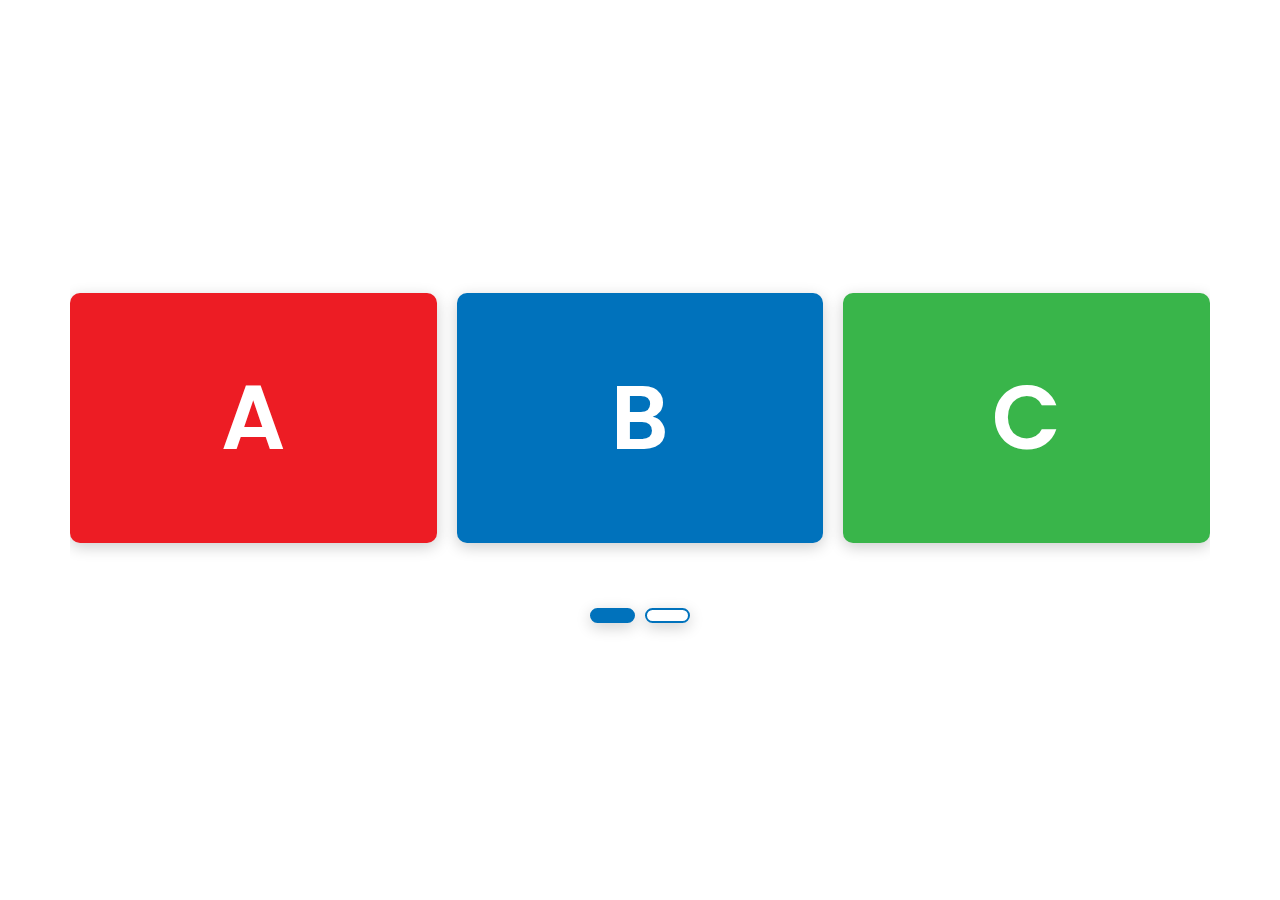
<file: SAMPLE-SLIDER/index.html>
<!DOCTYPE html>
<html lang="en" dir="ltr">
  <head>
    <meta charset="utf-8">
    <link rel="stylesheet" href="style.css">
    <meta name="viewport" content="width=device-width, initial-scale=1.0">
    <script src="https://code.jquery.com/jquery-3.5.1.js"></script>
    <script src="https://cdnjs.cloudflare.com/ajax/libs/OwlCarousel2/2.3.4/owl.carousel.min.js"></script>
    <link rel="stylesheet" href="https://cdnjs.cloudflare.com/ajax/libs/OwlCarousel2/2.3.4/assets/owl.carousel.min.css">
  </head>
  <body>
    <div class="wrapper">
      <div class="carousel owl-carousel">
        <div class="card card-1">
A</div>
<div class="card card-2">
B</div>
<div class="card card-3">
C</div>
<div class="card card-4">
D</div>
<div class="card card-5">
E</div>
</div>
</div>
<script>
      $(".carousel").owlCarousel({
        margin: 20,
        loop: true,
        autoplay: true,
        autoplayTimeout: 2000,
        autoplayHoverPause: true,
        responsive: {
          0:{
            items:1,
            nav: false
          },
          600:{
            items:2,
            nav: false
          },
          1000:{
            items:3,
            nav: false
          }
        }
      });
    </script>

  </body>
</html>
</file>
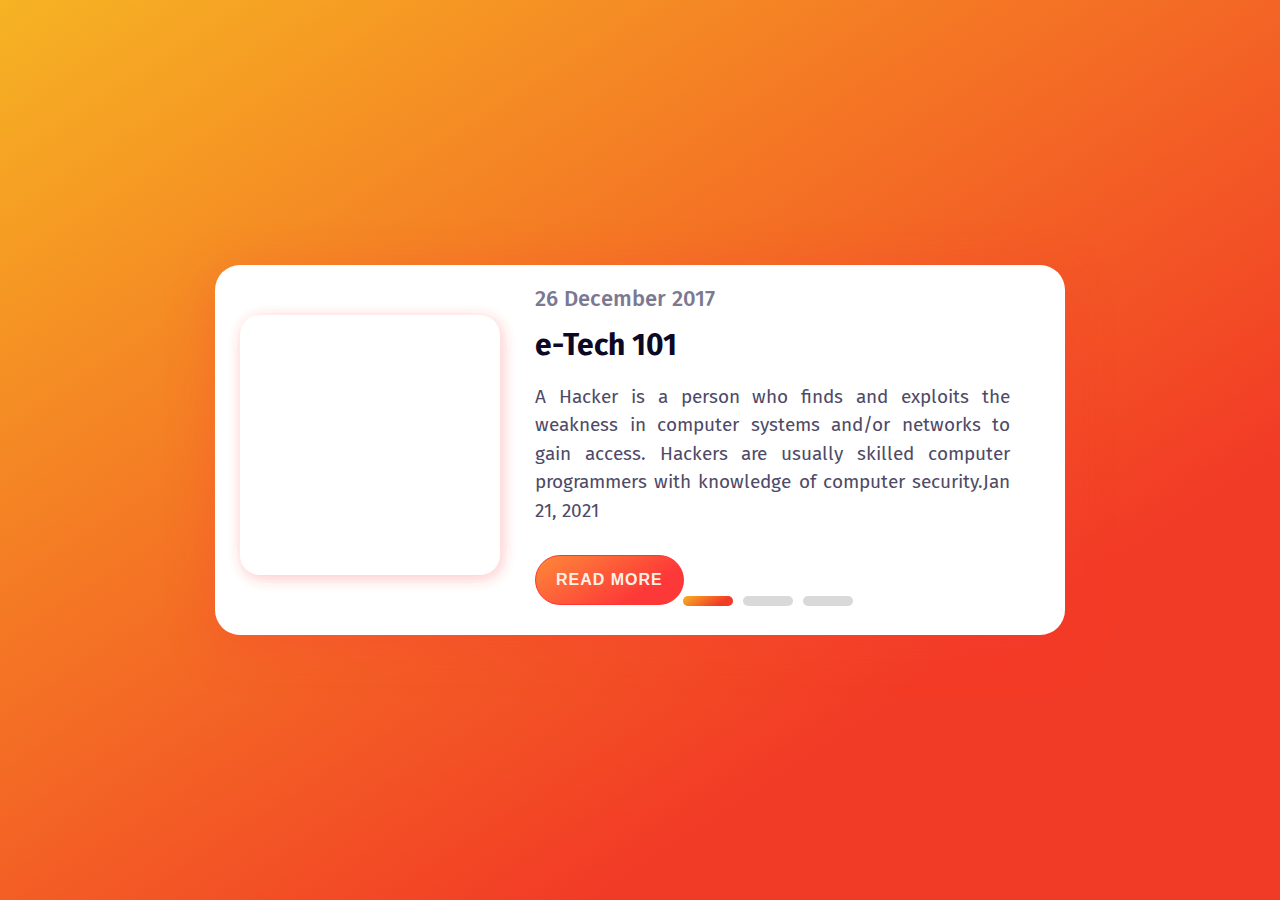
<file: SLIDER BLOG/index.html>
<!DOCTYPE html>
<html lang="en" dir="ltr">
  <head>
    <meta charset="utf-8">
    <link rel="stylesheet" href="style.css">
  </head>
  <body>
    <div class="blog-card">
      <input type="radio" name="select" id="tap-1" checked>
      <input type="radio" name="select" id="tap-2">
      <input type="radio" name="select" id="tap-3">
      <input type="checkbox" id="imgTap">
      <div class="sliders">
        <label for="tap-1" class="tap tap-1"></label>
        <label for="tap-2" class="tap tap-2"></label>
        <label for="tap-3" class="tap tap-3"></label>
      </div>
<div class="inner-part">
        <label for="imgTap" class="img">
          <img class="1.jpg" src="1.jpg">
        </label>
        <div class="content content-1">
          <span>26 December 2017</span>
          <div class="title">
e-Tech 101</div>
<div class="text">
  A Hacker is a person who finds and exploits the weakness in computer systems and/or networks to gain access. Hackers are usually skilled computer programmers with knowledge of computer security.Jan 21, 2021


</div>
<button>Read more</button>
        </div>
</div>
<div class="inner-part">
        <label for="imgTap" class="img">
          <img class="img-2" src="2.jpg">
        </label>
        <div class="content content-2">
          <span>26 December 2018</span>
          <div class="title">
MOUS 101</div>
<div class="text">
  A Hacker is a person who finds and exploits the weakness in computer systems and/or networks to gain access. Hackers are usually skilled computer programmers with knowledge of computer security.Jan 21, 2021


</div>
<button>Read more</button>
        </div>
</div>
<div class="inner-part">
        <label for="imgTap" class="img">
          <img class="img-3" src="3.jpg">
        </label>
        <div class="content content-3">
          <span>26 December 2019</span>
          <div class="title">
DESIGNER</div>
<div class="text">
  A Hacker is a person who finds and exploits the weakness in computer systems and/or networks to gain access. Hackers are usually skilled computer programmers with knowledge of computer security.Jan 21, 2021


.</div>
<button>Read more</button>
        </div>
</div>
</div>
</body>
</html>
</file>
<file: SAMPLE-SLIDER/style.css>
@import url('https://fonts.googleapis.com/css?family=Poppins:400,500,600,700&display=swap');
*{
  margin: 0;
  padding: 0;
  box-sizing: border-box;
  font-family: 'Poppins', sans-serif;
}
body{
  min-height: 100vh;
  display: flex;
  align-items: center;
}
.wrapper{
  width: 100%;
}
.carousel{
  max-width: 1200px;
  margin: auto;
  padding: 0 30px;
}
.carousel .card{
  color: #fff;
  text-align: center;
  margin: 20px 0;
  line-height: 250px;
  font-size: 90px;
  font-weight: 600;
  border-radius: 10px;
  box-shadow: 0px 4px 15px rgba(0,0,0,0.2);
}
.carousel .card-1{
  background: #ed1c24;
}
.carousel .card-2{
  background: #0072bc;
}
.carousel .card-3{
  background: #39b54a;
}
.carousel .card-4{
  background: #f26522;
}
.carousel .card-5{
  background: #630460;
}
.owl-dots{
  text-align: center;
  margin-top: 40px;
}
.owl-dot{
  height: 15px;
  width: 45px;
  margin: 0 5px;
  outline: none;
  border-radius: 14px;
  border: 2px solid #0072bc!important;
  box-shadow: 0px 4px 15px rgba(0,0,0,0.2);
  transition: all 0.3s ease;
}
.owl-dot.active,
.owl-dot:hover{
  background: #0072bc!important;
}
</file>
<file: SLIDER BLOG/style.css>
@import url("https://fonts.googleapis.com/css?family=Fira+Sans:400,500,600,700,800");
*{
  margin: 0;
  padding: 0;
  box-sizing: border-box;
}
body{
  display: flex;
  align-items: center;
  justify-content: center;
  height: 100vh;
  font-family: 'Fira Sans', sans-serif;
  background: linear-gradient(147deg,#f6b323 0%, #f23b26 74%);
}
.blog-card{
  position: absolute;
  height: 370px;
  width: 95%;
  max-width: 850px;
  margin: auto;
  border-radius: 25px;
  background: white;
  box-shadow: 0px 10px 50px rgba(252,56,56,.3);
}
.inner-part{
  position: absolute;
  display: flex;
  height: 360px;
  align-items: center;
  justify-content: center;
  padding: 0 25px;
}
#imgTap:checked ~ .inner-part {
  padding: 0;
  transition: .1s ease-in;
}
.inner-part .img{
  height: 260px;
  width: 260px;
  flex-shrink: 0;
  overflow: hidden;
  border-radius: 20px;
  box-shadow: 2px 3px 15px rgba(252,56,56,.1);
}
#imgTap:checked ~ .inner-part .img{
  height: 370px;
  width: 850px;
  z-index: 99;
  margin-top: 10px;
  transition: .3s .2s ease-in;
}
.img img{
  height: 100%;
  width: 100%;
  object-fit: cover;
  cursor: pointer;
  opacity: 0;
  transition: .6s;
}
#tap-1:checked ~ .inner-part .img-1,
#tap-2:checked ~ .inner-part .img-2,
#tap-3:checked ~ .inner-part .img-3{
  opacity: 1;
  transition-delay: .2s;
}
.content{
  padding: 0 20px 0 35px;
  width: 530px;
  margin-left: 50px;
  opacity: 0;
  transition: .6s;
}
#imgTap:checked ~ .inner-part .content{
  display: none;
}
#tap-1:checked ~ .inner-part .content-1,
#tap-2:checked ~ .inner-part .content-2,
#tap-3:checked ~ .inner-part .content-3{
  opacity: 1;
  margin-left: 0px;
  z-index: 100;
  transition-delay: .3s;
}
.content span{
  display: block;
  color: #7b7992;
  margin-bottom: 15px;
  font-size: 22px;
  font-weight: 500
}
.content .title{
  font-size: 30px;
  font-weight: 700;
  color: #0d0925;
  margin-bottom: 20px;
}
.content .text{
  color: #4e4a67;
  font-size: 19px;
  margin-bottom: 30px;
  line-height: 1.5em;
  text-align: justify;
}
.content button{
  display: inline-flex;
  padding: 15px 20px;
  border: none;
  font-size: 16px;
  text-transform: uppercase;
  color: #fff0e6;
  font-weight: 600;
  letter-spacing: 1px;
  border-radius: 50px;
  cursor: pointer;
  outline: none;
  border: 1px solid #fd3535;
  background: linear-gradient(147deg, #fe8a39  0%, #fd3838 74%);
}
.content button:hover{
  background: linear-gradient(147deg, #fe791b 0%, #fd1c1c 74%);
}
.sliders{
  position: absolute;
  bottom: 25px;
  left: 65%;
  transform: translateX(-50%);
  z-index: 12;
}
#imgTap:checked ~ .sliders{
  display: none;
}
.sliders .tap{
  position: relative;
  height: 10px;
  width: 50px;
  background: #d9d9d9;
  border-radius: 5px;
  display: inline-flex;
  margin: 0 3px;
  cursor: pointer;
}
.sliders .tap:hover{
  background: #cccccc;
}
.sliders .tap:before{
  position: absolute;
  content: '';
  top: 0;
  left: 0;
  height: 100%;
  width: -100%;
  background: linear-gradient(147deg,#f6b323 0%, #f23b26 74%);
  border-radius: 10px;
  transform: scaleX(0);
  transition: transform .6s;
  transform-origin: left;
}
input[type="radio"],
input[type="checkbox"]{
  display: none;
}
#tap-1:checked ~ .sliders .tap-1:before,
#tap-2:checked ~ .sliders .tap-2:before,
#tap-3:checked ~ .sliders .tap-3:before{
  transform: scaleX(1);
  width: 100%;
}
</file>
